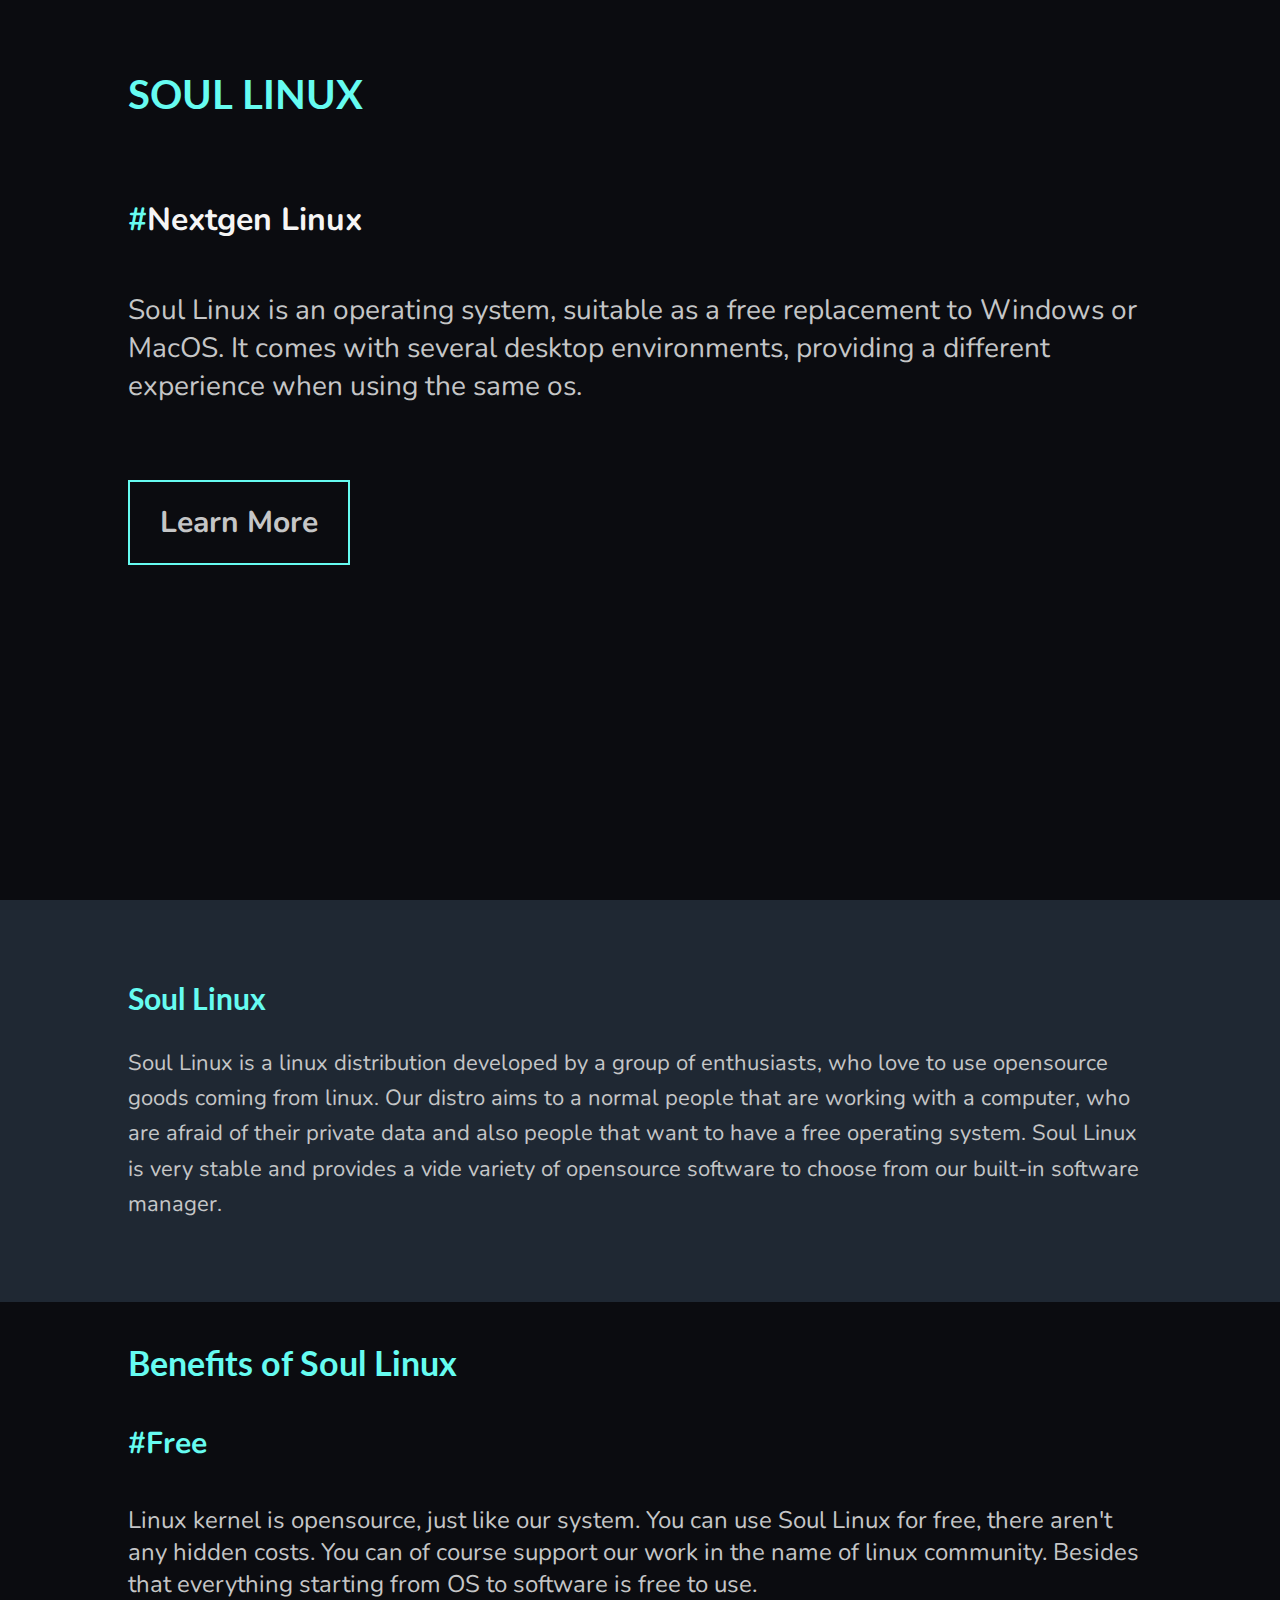
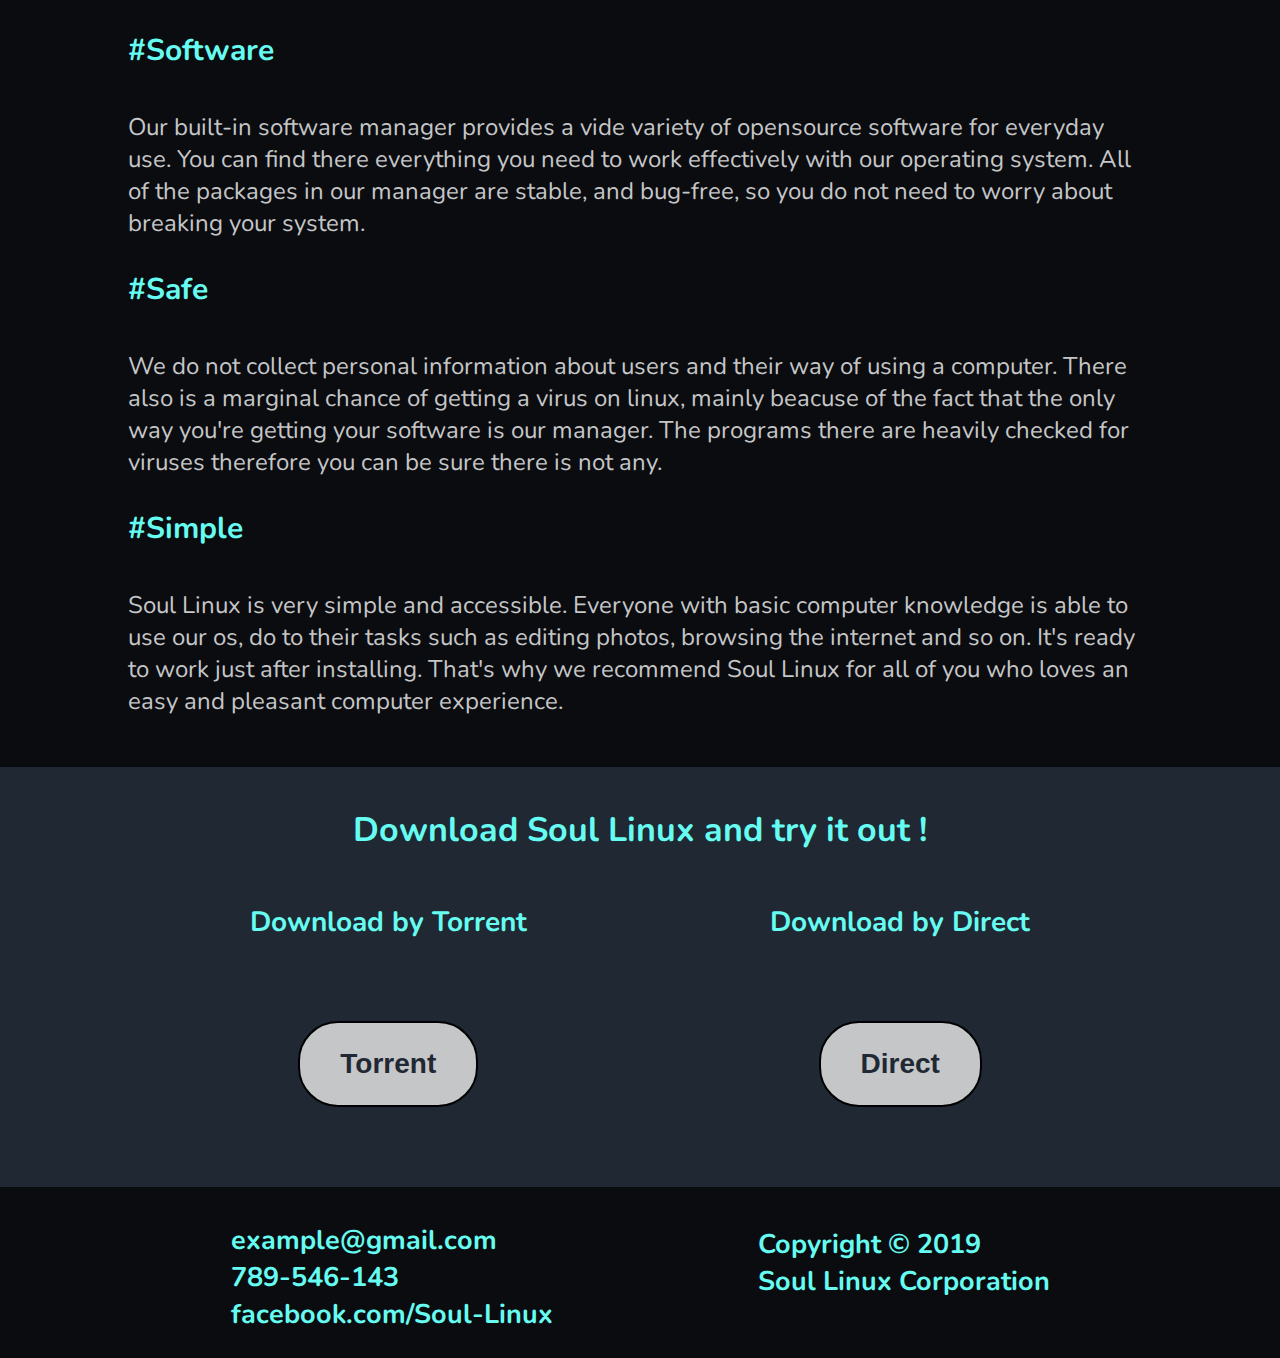
<file: index.html>
<!DOCTYPE html>
<html lang="en">

<head>
    <meta charset="UTF-8">
    <meta name="viewport" content="width=device-width, initial-scale=1.0">
    <meta http-equiv="X-UA-Compatible" content="ie=edge">
    <title>Soul Linux - Nextgen linux distribution</title>
    <link href="https://fonts.googleapis.com/css?family=Lato:300,400,700,|Nunito:700&amp;subset=latin-ext" rel="stylesheet">
    <link rel="stylesheet" href="https://use.fontawesome.com/releases/v5.6.3/css/all.css" integrity="sha384-UHRtZLI+pbxtHCWp1t77Bi1L4ZtiqrqD80Kn4Z8NTSRyMA2Fd33n5dQ8lWUE00s/"
        crossorigin="anonymous">
    <link rel="stylesheet" href="css/style2.css">
</head>

<body>
    <header>
        <div class="wrapper">
            <div class="text">
                <h1>Soul Linux</h1>
                <h2><span>#</span>Nextgen Linux</h2>
                <p>Soul Linux is an operating system, suitable as a free replacement to Windows or MacOS. It comes with
                    several desktop environments, providing a different experience when using the same os.

                </p>
            </div>
            <div class="learn-more"><button>Learn More</button></div>
        </div>
    </header>
    <main>
        <section class="description">
            <div class="wrap">
                <h2>Soul Linux</h2>
                <p>Soul Linux is a linux distribution developed by a group of enthusiasts, who love to use opensource
                    goods coming from linux. Our distro aims to a normal people that are working with a computer, who
                    are
                    afraid of their private data and also people that want to have a free operating system. Soul
                    Linux is very stable and provides a vide variety of opensource software to choose from our built-in
                    software manager.</p>
            </div>
        </section>
        <section class="features">
            <h2>Benefits of Soul Linux</h2>
            <div class="wrap">
                <div class="feature">
                    <h3>#Free</h3>
                    <p>Linux kernel is opensource, just like our system. You can use Soul Linux for free, there
                        aren't
                        any
                        hidden costs. You can of course support our work in the name of linux community. Besides that
                        everything starting from OS to software is free to use.</p>
                </div>
                <div class="feature">
                    <h3>#Software</h3>
                    <p>Our built-in software manager provides a vide variety of opensource software for everyday use.
                        You can find there everything you need to work effectively with our operating system. All of
                        the packages in our manager are stable, and bug-free, so you do not need to worry about
                        breaking
                        your system.</p>
                </div>
                <div class="feature">
                    <h3>#Safe</h3>
                    <p>We do not collect personal information about users and their way of using a computer. There also
                        is a marginal chance of getting a virus on linux, mainly beacuse of the fact that the only way
                        you're getting your software is our manager. The programs there are heavily checked for
                        viruses therefore you can be sure there is not any. </p>
                </div>
                <div class="feature">
                    <h3>#Simple</h3>
                    <p>Soul Linux is very simple and accessible. Everyone with basic computer knowledge is able to use
                        our os, do to their tasks such as editing photos, browsing the internet and so on. It's ready
                        to work just after installing. That's why we recommend Soul Linux for all of you who loves an
                        easy and pleasant computer experience.</p>
                </div>
            </div>
        </section>
        <section class="download">
            <h2>Download Soul Linux and try it out !</h2>
            <div class="wrap">
                <div class="torrent">
                    <h3>Download by Torrent</h3>
                    <button>Torrent</button>
                </div>
                <div class="direct">
                    <h3>Download by Direct</h3>
                    <button>Direct</button>
                </div>
            </div>
        </section>
    </main>
    <footer>
        <div class="wrapper">
            <div class="contact">
                <h2><i class="fas fa-envelope"></i> example@gmail.com</h2>
                <h2><i class="fas fa-phone"></i> 789-546-143</h2>
                <h2><i class="fab fa-facebook"></i> facebook.com/Soul-Linux</h2>
            </div>
            <div class="author">
                <h2>Copyright &copy; 2019</h2>
                <h2>Soul Linux Corporation</h2>
            </div>
        </div>
    </footer>
</body>


</html>
</file>
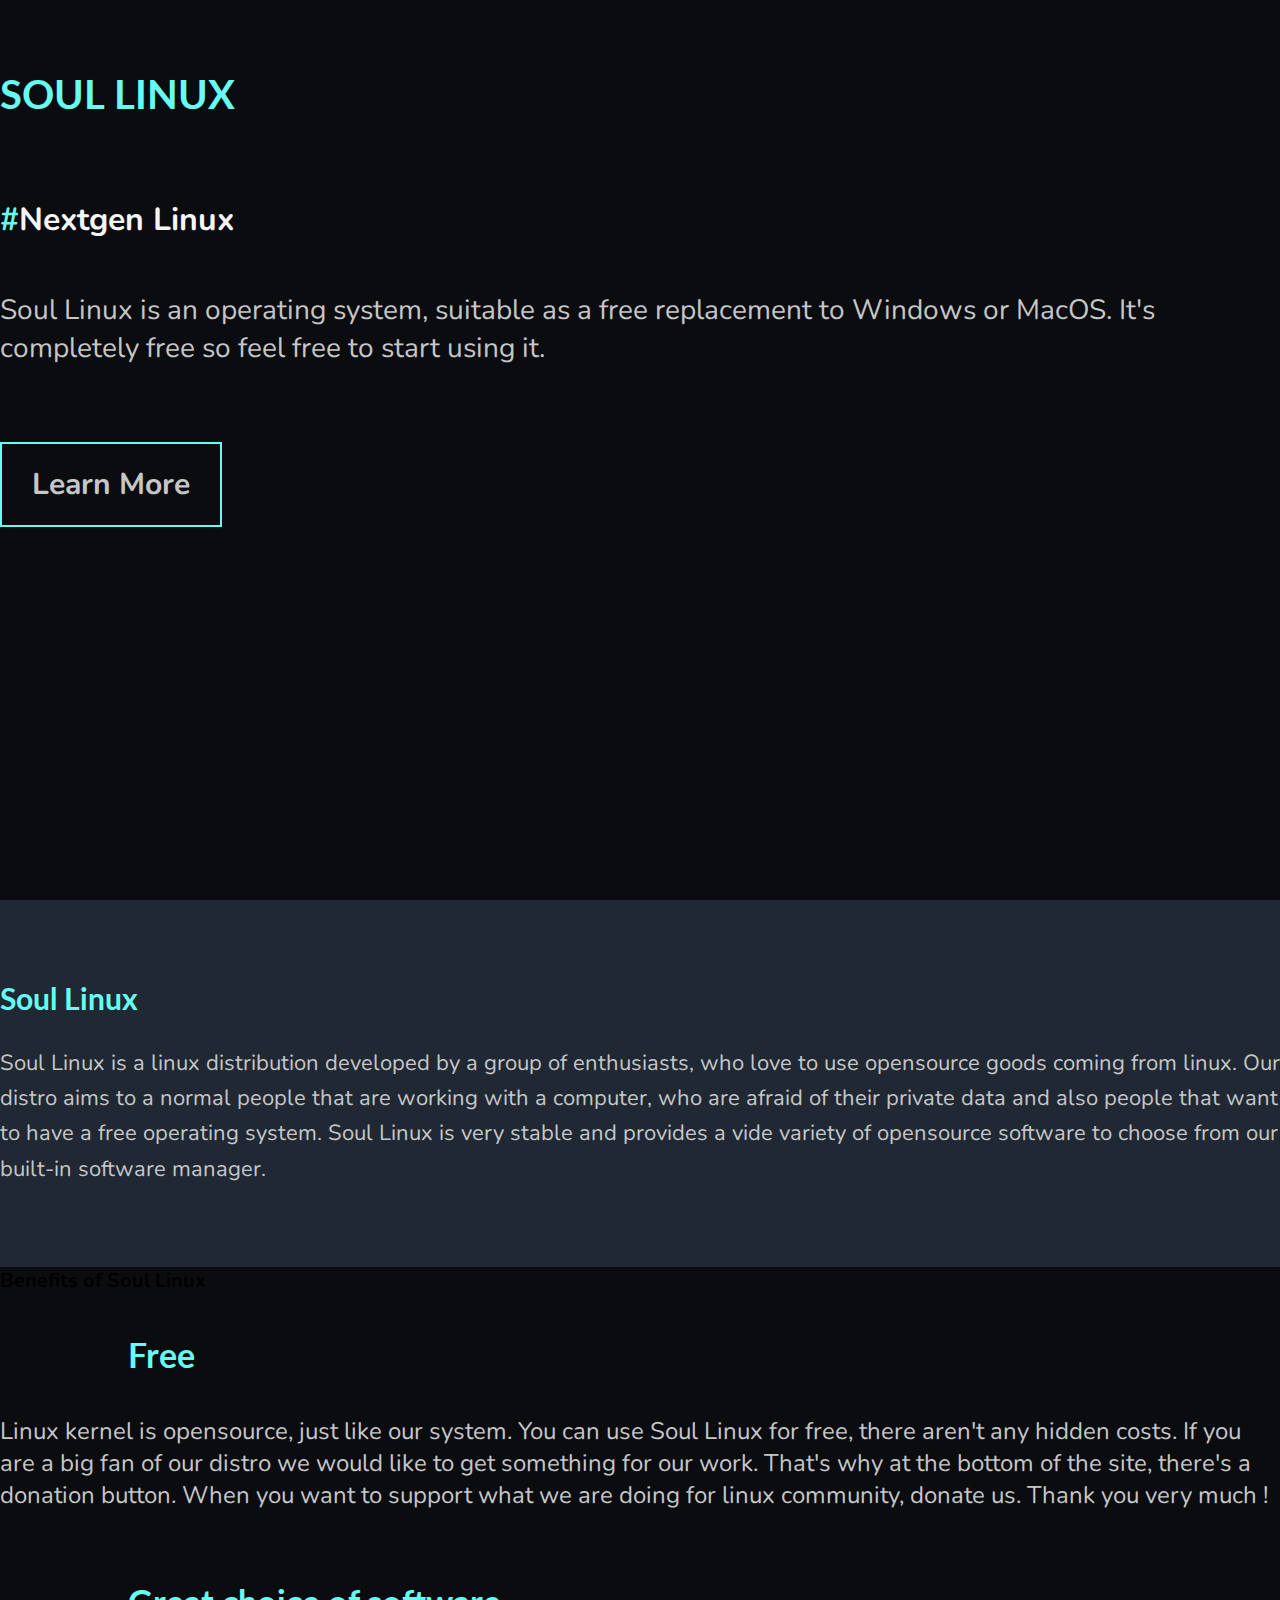
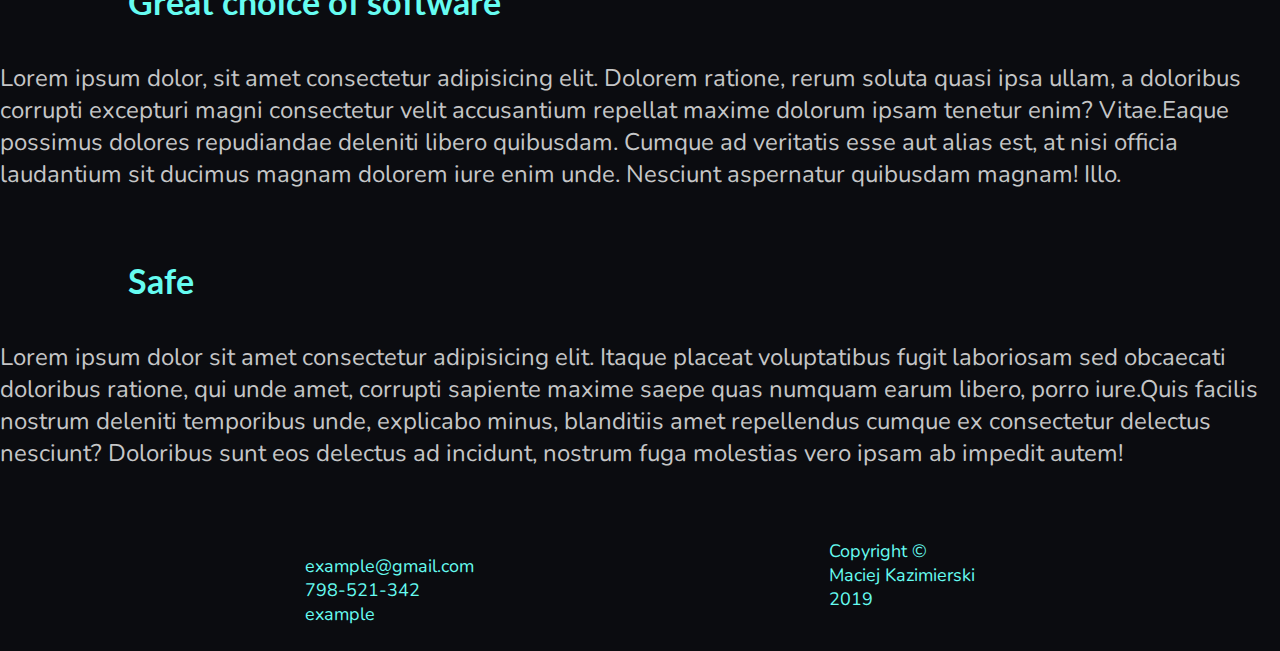
<file: index2.html>
<!DOCTYPE html>
<html lang="pl">

<head>
    <meta charset="UTF-8">
    <meta name="viewport" content="width=device-width, initial-scale=1.0">
    <meta http-equiv="X-UA-Compatible" content="ie=edge">
    <title>Soul Linux - Nextgen linux distribution</title>
    <link href="https://fonts.googleapis.com/css?family=Lato:300,400,700|Nunito:700&amp;subset=latin-ext" rel="stylesheet">
    <link rel="stylesheet" href="https://use.fontawesome.com/releases/v5.6.3/css/all.css" integrity="sha384-UHRtZLI+pbxtHCWp1t77Bi1L4ZtiqrqD80Kn4Z8NTSRyMA2Fd33n5dQ8lWUE00s/"
        crossorigin="anonymous">
    <link rel="stylesheet" href="css/style2.css">
</head>

<body>
    <header>
        <div class="text">
            <h1>Soul Linux</h1>
            <h2><span>#</span>Nextgen Linux</h2>
            <p>Soul Linux is an operating system, suitable as a free replacement to Windows or MacOS. It's completely
                free so feel free to start using it.</p>
        </div>
        <div class="learn-more"><button>Learn More</button></div>
    </header>
    <main>
        <div class="wrap">
            <section class="description">
                <h2>Soul Linux</h2>
                <p>Soul Linux is a linux distribution developed by a group of enthusiasts, who love to use opensource
                    goods coming from linux. Our distro aims to a normal people that are working with a computer, who
                    are
                    afraid of their private data and also people that want to have a free operating system. Soul
                    Linux is very stable and provides a vide variety of opensource software to choose from our built-in
                    software manager.</p>
            </section>
            <section class="features">
                <h1>Benefits of Soul Linux</h1>
                <div class="feature">
                    <h2>Free</h2>
                    <p>Linux kernel is opensource, just like our system. You can use Soul Linux for free, there aren't
                        any
                        hidden costs. If you are a big fan of our distro we would like to get something for our work.
                        That's why at the bottom of the site, there's a donation button. When you want to support what
                        we
                        are doing for linux community, donate us. Thank you very much !</p>
                </div>
                <div class="feature">
                    <h2>Great choice of software</h2>
                    <p>Lorem ipsum dolor, sit amet consectetur adipisicing elit. Dolorem ratione, rerum soluta quasi
                        ipsa
                        ullam, a doloribus corrupti excepturi magni consectetur velit accusantium repellat maxime
                        dolorum
                        ipsam tenetur enim? Vitae.Eaque possimus dolores repudiandae deleniti libero quibusdam. Cumque
                        ad
                        veritatis esse aut alias est, at nisi officia laudantium sit ducimus magnam dolorem iure enim
                        unde.
                        Nesciunt aspernatur quibusdam magnam! Illo.</p>
                </div>
                <div class="feature">
                    <h2>Safe</h2>
                    <p>Lorem ipsum dolor sit amet consectetur adipisicing elit. Itaque placeat voluptatibus fugit
                        laboriosam sed obcaecati doloribus ratione, qui unde amet, corrupti sapiente maxime saepe quas
                        numquam earum libero, porro iure.Quis facilis nostrum deleniti temporibus unde, explicabo
                        minus,
                        blanditiis amet repellendus cumque ex consectetur delectus nesciunt? Doloribus sunt eos
                        delectus ad
                        incidunt, nostrum fuga molestias vero ipsam ab impedit autem!</p>
                </div>
            </section>
        </div>
    </main>
    <footer>
        <div class="wrapper clearfix">
            <div class="contact">
                <p>example@gmail.com</p>
                <p>798-521-342</p>
                <p>example</p>
            </div>
            <div class="author">Copyright &copy; <br> Maciej Kazimierski<br> 2019 </div>
        </div>
    </footer>
</body>


</html>
</file>
<file: css/style2.css>
html {
    font-size: 10px;
    font-family: 'Nunito', 'Lato', sans-serif;
    box-sizing: border-box;
}

*,
*:before,
*:after {
    box-sizing: inherit;
    margin: 0;
    padding: 0;
}

/* Header */
header {
    height: 100vh;
    background-color: #0b0c10;
}

header div.wrapper {
    max-width: 80%;
    margin: 0 auto;
}

header div.text h1 {
    font-family: 'Lato', sans-serif;
    color: #66fcf1;
    font-size: 3rem;
    padding-bottom: 30px;
    padding-top: 50px;
    text-transform: uppercase;
}

header div.text h2 span {
    color: #66fcf1;
}

header div.text h2 {
    font-family: 'Nunito', sans-serif;
    color: whitesmoke;
    font-size: 2.6rem;
    padding-bottom: 30px;
}

header div.text p {
    font-family: 'Nunito', sans-serif;
    color: #c5c6c7;
    font-size: 2rem;
}

header div.learn-more {
    text-align: center;
    padding-top: 35px;
}

header div.learn-more button {
    font-family: 'Nunito', sans-serif;
    border: 2px solid #66fcf1;
    color: #c5c6c7;
    background-color: #0b0c10;
    font-weight: bold;
    /* border-radius: 40px; */
    padding: 15px 20px;
    font-size: 2.2rem;
}

/* Section Description */
section.description {
    background-color: #1f2833;
}

section.description .wrap {
    max-width: 80%;
    margin: 0 auto;
}

section.description h2 {
    font-family: 'Lato', sans-serif;
    color: #66fcf1;
    font-size: 2.6rem;
    padding-bottom: 30px;
    padding-top: 30px;
}

section.description p {
    line-height: 160%;
    color: #C5C6C7;
    font-size: 1.8rem;
    padding-bottom: 40px;
}

/* Section Features */
section.features {
    background-color: #0b0c10;
    padding-bottom: 20px;
}

section.features .wrap {
    max-width: 80%;
    margin: 0 auto;
}

section.features h2 {
    font-family: 'Lato', sans-serif;
    max-width: 80%;
    margin: 0 auto;
    color: #66fcf1;
    font-size: 2.4rem;
    padding-bottom: 30px;
    padding-top: 30px;
}

section.features h3 {
    color: #66fcf1;
    font-size: 2.2rem;
    padding-bottom: 20px;
}

section.features .feature {
    padding-bottom: 30px;
}

section.features p {
    color: #C5C6C7;
    font-size: 1.8rem;
}

/* Section Download */
section.download {
    background-color: #1f2833;
    padding-bottom: 50px;
}

section.download .wrap {
    width: 80%;
    margin: 0 auto;
    text-align: center;
}

section.download h2 {
    width: 80%;
    margin: 0 auto;
    text-align: center;
    color: #66fcf1;
    font-size: 2.6rem;
    padding-bottom: 30px;
    padding-top: 30px;
}

section.download .torrent {
    padding-bottom: 30px;
}

section.download h3 {
    color: #66fcf1;
    font-size: 2.2rem;
    padding-bottom: 40px;
}

section.download button {
    border: 2px solid rgb(0, 0, 0);
    background-color: #C5C6C7;
    color: #1f2833;
    font-weight: bold;
    border-radius: 40px;
    font-size: 2rem;
    padding: 15px 20px;
}

/* Footer */
footer {
    background-color: #0b0c10;
}

footer div.wrapper {
    max-width: 80%;
    margin: 0 auto;
}

footer .contact {
    color: #66fcf1;
    font-size: 1.4rem;
    padding-top: 35px;
    padding-bottom: 25px;
}

footer .author {
    color: #66fcf1;
    font-size: 1.4rem;
    padding-bottom: 40px;
}

/* Media queries All Website Portrait */
@media(min-width:360px) and (orientation:portrait) {
    header div.text p {
        font-size: 2.1rem;
    }

    header div.learn-more {
        padding-top: 75px;
    }

    header div.learn-more button {
        padding: 20px 20px;
    }

    section.description p {
        font-size: 1.9rem;
    }

    section.features h2 {
        font-size: 2.6rem;
    }

    section.features h3 {
        font-size: 2.4rem;
    }

    section.download h2 {
        font-size: 2.9rem;
        padding-bottom: 40px;
    }
}

@media(min-width:410px) and (orientation:portrait) {
    header div.text p {
        font-size: 2.3rem;
    }

    header div.learn-more {
        padding-top: 95px;
    }

    header div.learn-more button {
        padding: 20px 25px;
        font-size: 2.4rem;
    }

    section.description p {
        font-size: 2rem;
    }

    section.features h2 {
        font-size: 2.8rem;
    }

    section.features h3 {
        font-size: 2.6rem;
    }

    section.features p {
        font-size: 1.9rem;
    }

    section.download h2 {
        font-size: 3rem;
    }

    section.download h3 {
        font-size: 2.4rem;
    }
}

@media(min-width:768px) and (orientation:portrait) {
    header div.text h1 {
        font-size: 4.2rem;
        padding-top: 100px;
        padding-bottom: 80px;
    }

    header div.text h2 {
        font-size: 3.8rem;
        padding-bottom: 60px;
    }

    header div.text p {
        font-size: 3.2rem;
    }

    header div.learn-more {
        padding-top: 105px;
    }

    header div.learn-more button {
        padding: 25px 35px;
        font-size: 3.2rem;
        border-radius: 80px;
    }

    section.description h2 {
        font-size: 3.6rem;
        padding-top: 100px;
        padding-bottom: 50px;
    }

    section.description p {
        font-size: 2.8rem;
        padding-bottom: 100px;
    }

    section.features {
        padding-bottom: 50px;
    }

    section.features .feature {
        padding-bottom: 50px;
    }

    section.features h2 {
        font-size: 3.8rem;
        padding-top: 50px;
        padding-bottom: 40px;
    }

    section.features h3 {
        font-size: 3.4rem;
        padding-bottom: 40px;
    }

    section.features p {
        font-size: 2.6rem;
    }

    section.download {
        padding-bottom: 80px;
    }

    section.download .wrap {
        display: flex;
        justify-content: space-around;
    }

    section.download h2 {
        font-size: 4rem;
        padding-bottom: 100px;
        padding-top: 60px;
    }

    section.download h3 {
        font-size: 3.4rem;
        padding-bottom: 100px;
    }

    section.download .torrent {
        padding-bottom: 60px;
    }

    section.download button {
        padding: 25px 35px;
        font-size: 3rem;
        border-radius: 80px;
    }

    footer div.wrapper {
        padding-top: 20px;
        display: flex;
        justify-content: space-around;
        align-items: center;
    }

    footer .contact {
        font-size: 1.9rem;
        padding-bottom: 0;
    }

    footer .author {
        font-size: 1.9rem;
        padding: 0;
    }
}

@media(min-width:1024px) and (orientation:portrait) {
    header div.text h1 {
        font-size: 5.6rem;
        padding-bottom: 90px;
    }

    header div.text h2 {
        font-size: 5rem;
    }

    header div.text p {
        font-size: 4.6rem;
    }

    header div.learn-more {
        padding-top: 140px;
    }

    header div.learn-more button {
        border: 4px solid #1556ff;
        padding: 40px 55px;
        font-size: 5rem;
    }

    section.description h2 {
        font-size: 5.4rem;
        padding-top: 140px;
        padding-bottom: 70px;
    }

    section.description p {
        font-size: 4rem;
        padding-bottom: 140px;
    }

    section.features .feature {
        padding-bottom: 70px;
    }

    section.features h2 {
        font-size: 5rem;
        padding-top: 80px;
        padding-bottom: 80px;
    }

    section.features h3 {
        font-size: 4.6em;
        padding-bottom: 50px;
    }

    section.features p {
        font-size: 4rem;
    }

    section.download {
        padding-bottom: 60px;
    }

    section.download h2 {
        font-size: 4.9rem;
    }

    section.download h3 {
        font-size: 4.6rem;
        padding-bottom: 120px;
    }

    section.download button {
        border: 4px solid rgb(15, 15, 15);
        padding: 40px 55px;
        font-size: 4.6rem;
        border-radius: 80px;
    }

    footer div.wrapper {
        padding-top: 10px;
        padding-bottom: 40px;
    }

    footer .contact {
        font-size: 2.6rem;
        padding-bottom: 0;
    }

    footer .author {
        font-size: 2.6rem;
        padding: 0;
        text-align: right;
    }
}

/* Media queries All Website Landscape */
@media(orientation:landscape) {
    header div.text h1 {
        font-size: 3rem;
        padding-top: 30px;
        padding-bottom: 30px;
    }

    header div.text h2 {
        font-size: 2.4rem;
        padding-bottom: 20px;
    }

    header div.text p {
        font-size: 2rem;
    }

    header div.learn-more button {
        display: none;
    }

    section.download h2 {
        font-size: 2.5rem;
        padding-bottom: 50px;
        padding-top: 40px;
    }

    footer div.wrapper {
        text-align: center;
    }

}

@media(min-width:640px) and (orientation:landscape) {
    header div.learn-more {
        padding-top: 20px;
    }

    header div.learn-more button {
        display: inline-block;
        text-align: center;
    }

    section.download h2 {
        font-size: 3rem;
    }

    section.download h3 {
        font-size: 2.6rem;
    }

    section.download button {
        padding: 20px 35px;
        font-size: 2.4rem;
    }

    footer div.wrapper {
        text-align: center;
    }

    footer div.contact {
        font-size: 1.6rem;

    }

    footer div.author {
        font-size: 1.6rem;
    }

}

@media(min-width:710px) and (orientation:landscape) {
    header div.text h1 {
        padding-top: 40px;
        font-size: 3.2rem;
    }

    header div.text h2 {
        font-size: 2.8rem;
    }

    header div.text p {
        font-size: 2.2rem;
    }

    header div.learn-more {
        padding-top: 15px;
    }

    header div.learn-more button {
        font-size: 2.2rem;
        padding: 15px 25px;
    }

    section.description h2 {
        font-size: 3rem;
    }

    section.description p {
        font-size: 2rem;
    }

    section.features h2 {
        font-size: 3.4rem;
        padding-bottom: 40px;
        padding-top: 40px;
    }

    section.features h3 {
        font-size: 2.8rem;
    }

    section.features p {
        font-size: 2.2rem;
    }

    section.download .wrap {
        display: flex;
        justify-content: space-around;
    }

    section.download h2 {
        font-size: 3.4rem;
        padding-bottom: 50px;
        padding-top: 40px;
    }

    section.download h3 {
        font-size: 2.8rem;
        padding-bottom: 80px;
    }

    section.download button {
        padding: 20px 35px;
        font-size: 2.6rem;
    }

    footer div.wrapper {
        text-align: left;
        display: flex;
        justify-content: space-around;
        align-items: center;
    }

    footer div.contact {
        font-size: 1.8rem;

    }

    footer div.author {
        font-size: 1.8rem;
        padding-bottom: 20px;
    }

}

@media(min-width:1024px) and (orientation:landscape) {
    header div.text h1 {
        padding-top: 70px;
        padding-bottom: 80px;
        font-size: 4rem;
    }

    header div.text h2 {
        font-size: 3.2rem;
        padding-bottom: 50px;
    }

    header div.text p {
        font-size: 2.8rem;
    }

    header div.learn-more {
        text-align: left;
        padding-top: 75px;
    }

    header div.learn-more button {
        font-size: 3rem;
        padding: 20px 30px;
    }

    section.description h2 {
        font-size: 3rem;
        padding-top: 80px;
    }

    section.description p {
        font-size: 2.2rem;
        padding-bottom: 80px;
    }

    section.features h2 {
        max-width: 80%;
        margin: 0 auto;
        font-size: 3.4rem;
    }

    section.features h3 {
        font-size: 3rem;
        padding-bottom: 40px;
    }

    section.features p {
        font-size: 2.4rem;
    }

    section.download h2 {
        font-size: 3.4rem;
    }

    section.download h3 {
        font-size: 2.8rem;
    }

    section.download button {
        padding: 25px 40px;
        font-size: 2.8em;
    }

}

@media(min-width:1366px) {

    header div.wrapper {
        max-width: 1280px;
        margin: 0 auto;
    }

    header div.text {
        width: 80%;
    }

    header div.text h1 {
        padding-top: 120px;
        padding-bottom: 80px;
        font-size: 5rem;
    }

    header div.text h2 {
        font-size: 4rem;
        padding-bottom: 60px;
    }

    header div.text p {
        font-size: 3.6rem;
    }

    header div.learn-more {
        text-align: left;
        padding-top: 110px;
    }

    header div.learn-more button {
        display: flex;
        justify-content: flex-start;
        font-size: 3.4rem;
        transition: 0.5s ease;
    }

    header div.learn-more button:hover {
        background-color: #66fcf1;
        border: 3px solid #66fcf1;
        color: rgb(15, 15, 15);
    }

    section.description .wrap {
        max-width: 1280px;
        margin: 0 auto;
    }

    section.description h2 {
        font-size: 4rem;
        padding-bottom: 40px;
        padding-top: 100px;
    }

    section.description p {
        font-size: 2.6rem;
        padding-bottom: 100px;
    }

    section.features .wrap {
        display: flex;
        justify-content: space-around;
        flex-wrap: wrap;
        max-width: 1280px;
        margin: 0 auto;
    }

    section.features h2 {
        max-width: 1280px;
        font-size: 4rem;
        padding-bottom: 70px;
        padding-top: 70px;
    }

    section.features h3 {
        font-size: 3.4rem;
    }

    section.features .feature {
        width: 50%;
        padding-bottom: 60px;
    }

    section.features .feature:nth-child(odd) {
        padding-right: 30px;

    }

    section.features .feature:nth-child(even) {
        padding-left: 30px;
        margin-bottom: 80px;
    }

    section.features p {
        font-size: 2.6rem;
    }

    section.download {
        padding-bottom: 100px;
    }

    section.download .wrap {
        max-width: 1280px;
        margin: 0 auto;
    }

    section.download h2 {
        font-family: 'Lato', sans-serif;
        text-transform: uppercase;
        font-size: 4rem;
        padding-bottom: 130px;
        padding-top: 50px;
    }

    section.download h3 {
        font-size: 3rem;
        padding-bottom: 100px;
    }

    section.download button {
        width: 340px;
        padding: 25px 40px;
        font-size: 3em;
        border-radius: 80px;
        border: 3px solid rgb(15, 15, 15);
        transition: 0.5s ease;
    }

    section.download button:hover {
        background-color: rgb(15, 15, 15);
        color: #66fcf1;
    }

    footer {
        height: 40vh;
    }

    footer div.wrapper {
        max-width: 1280px;
        margin: 0 auto;
        height: 40vh;
    }

    footer div.contact {
        font-size: 2.2rem;

    }

    footer div.author {
        font-size: 2.2rem;
        padding-bottom: 20px;
    }
}
</file>
